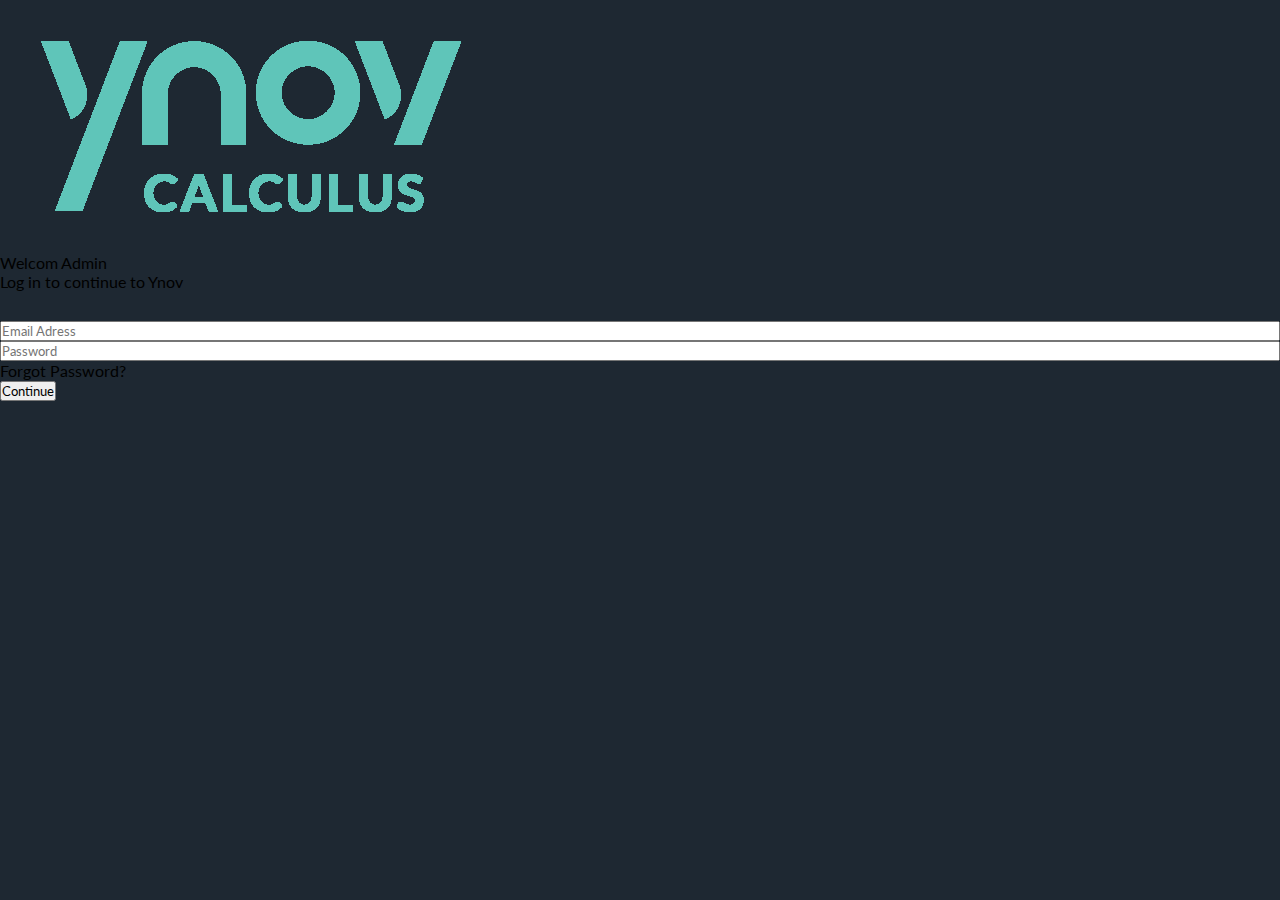
<file: login.admin.html>
<!DOCTYPE html>
<html lang="en">

<head>
    <meta charset="UTF-8">
    <meta http-equiv="X-UA-Compatible" content="IE=edge">
    <meta name="viewport" content="width=device-width, initial-scale=1.0">
    <title>Ynov | Calculus I | Login Admin</title>
    <link rel="stylesheet" href="style1.css">
</head>

<body>
    <div class="rect_login">
        <div class="logo_login">
            <a href="./index.html">
            <img src="./chartegraphique/logoNV.png">
        </a>
        </div>
        <div class="text_login">
            <p class="we_login">Welcom Admin</p>
            <p class="we2_login">Log in to continue to Ynov</p>
        </div>
        <form class="login_form" action="./Youssef/profile.html" method="post" name="form" onsubmit="return validated()">
                <input placeholder="Email Adress" type="email" name="email" class="input" required>
                <input placeholder="Password" type="password">
        </form>
        <div class="f_psw_login">
            <p>Forgot Password?</p>
        </div>
        <button type="submit">Continue</button>
    </div>
    </div>
</body>

</html>
</file>
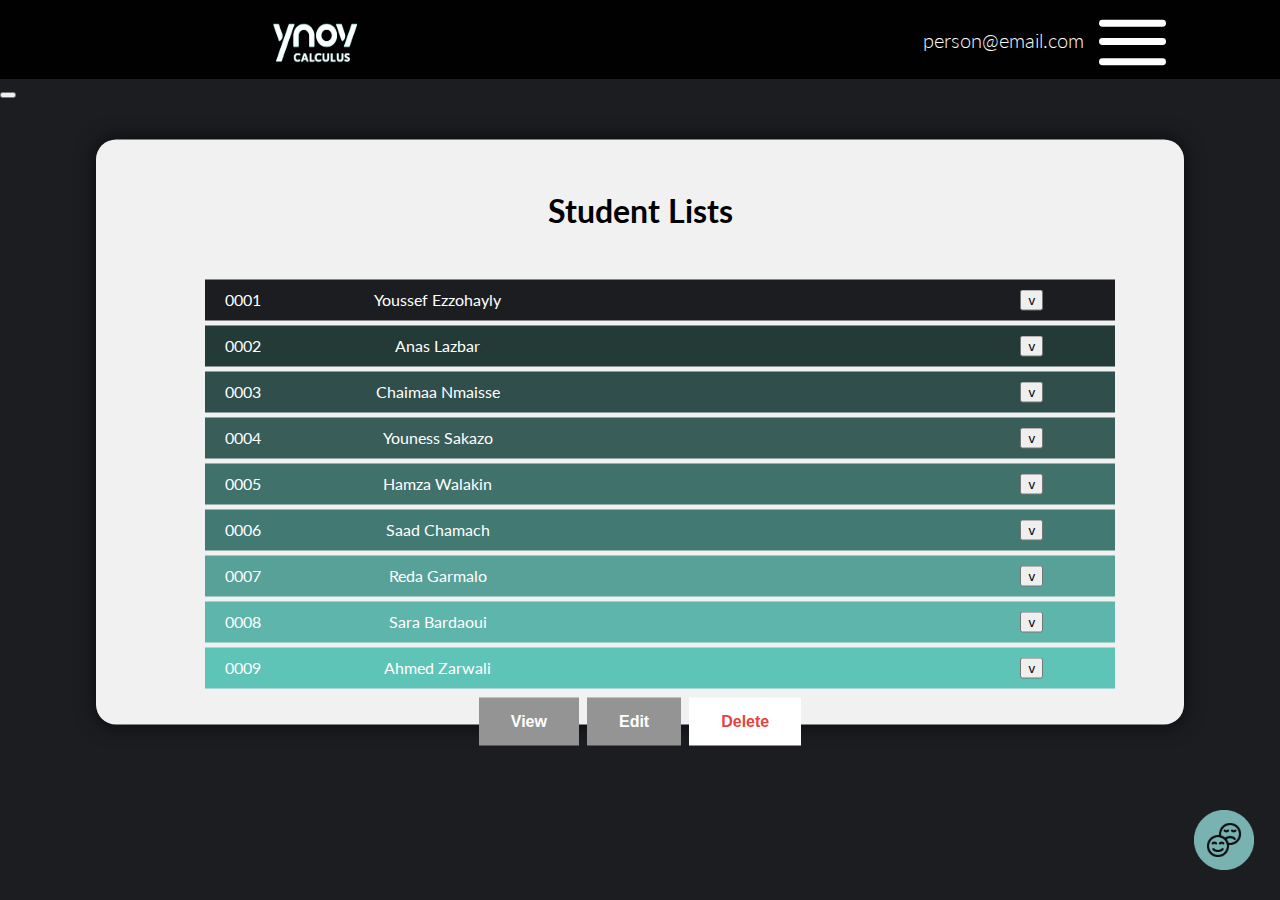
<file: Youssef/liste.html>
<!DOCTYPE html>
<html lang="en">
<head>
    
    <meta charset="UTF-8">
    <meta http-equiv="X-UA-Compatible" content="IE=edge">
    <meta name="viewport" content="width=device-width, initial-scale=1.0">
    <title>student list</title>
    <link rel="stylesheet" href="liste.css">
    <script defer src="script.js"></script>

    
</head>
<body>
    <div class="nav-bar">
        <div class="container">
    <a  href="#">
        <img id="logo-img1" src="logo_WHITE.png" alt="logo">
        <img id="logo-img2" src="logo_green.png" alt="logo">
    </a>
    <div class="burger">
    <h5>person@email.com</h5>
    <div class="menu">
    <img style="width: 60%;" src="BURGER.svg" alt="burger">
</div>
</div>
</div>
</div>
    <nav>
<ul hidden>
<li><a href="">  >  Student Dashboard  </a> </li>
<li><a href="">  >  Settings  </a> </li>
<li><a href="">  >  Contact  </a> </li>
<li><a href="">  >  Log out  </a> </li>
</ul>
    </nav>
    <div class="containerSelction">
<h1 style="text-align: center;">Student Lists</h1>
        <ul>
          
            <li>
                
                <span class="ID">0001</span>
                <span class="name">Youssef Ezzohayly</span>
                <button class="vvvv" onclick="show_hide()" > v </button>
                
            </li>
            <li>
                <span class="ID">0002</span>
                <span class="name">Anas Lazbar</span>
                <button class="vvvv" onclick="show_hide()" > v </button>
                
            </li>
            <li>
                <span class="ID">0003</span>
                <span class="name">Chaimaa Nmaisse</span>
                <button class="vvvv" onclick="show_hide()" > v </button>
                
            </li>
            <li>
                <span class="ID">0004</span>
                <span class="name">Youness Sakazo</span>
                <button class="vvvv" onclick="show_hide()" > v </button>
                
            </li>
            <li>
                <span class="ID">0005</span>
                <span class="name">Hamza Walakin</span>
                <button class="vvvv" onclick="show_hide()" > v </button>
                
            </li>
            <li>
                <span class="ID">0006</span>
                <span class="name">Saad Chamach</span>
                <button class="vvvv" onclick="show_hide()" > v </button>
                
            </li>
            <li>
                <span class="ID">0007</span>
                <span class="name">Reda Garmalo</span>
                <button class="vvvv" onclick="show_hide()" > v </button>
              
            </li>
            <li>
                <span class="ID">0008</span>
                <span class="name">Sara Bardaoui</span>
                <button class="vvvv" onclick="show_hide()" > v </button>
                
            </li>
            <li>
                <span class="ID">0009</span>
                <span class="name">Ahmed Zarwali</span>
                <button class="vvvv" onclick="show_hide()" > v </button>
                
            </li>


        </ul>
<div id="v">
<button class="button5 button10">View</button>
<button class="button5 button11">Edit</button>
<button class="button5 button12">Delete</button>

</div>



</div>


<button data-modal-target="#modal"><img style="position: absolute; top: 90%; right: 2%; cursor: pointer;" src="Feedback-icon.png" alt="chat"></button>
  <div class="modal" id="modal">
    <div class="modal-header">
      <div class="title1">HOW CAN WE HELP ?</div>
      <button data-close-button class="close-button">&times;</button>
    </div>
    <div class="modal-body">
      <div class="icon1">
          <img src="A.png" alt="A">
        </div>
        <div>
          <h3>Help Center</h3>
          <p>Answers to fequently asked questions</p>
        </div>
      </div>
      <div class="modal-body">
        <div class="icon1">
          <img src="B.png" alt="B">
        </div>
        <div>
          <h3>Student success</h3>
          <p>Help with general questions or issues</p>
        </div>
      </div>
      <div class="modal-body">
        <div class="icon1">
          <img src="C.png" alt="c">
        </div>
        <div>
          <h3>Feedback</h3>
          <p>Let us know how we're doing!</p>
        </div>
</div>

      
    </div>
  </div>
  <div id="overlay"></div>



</body>
</html>
</file>
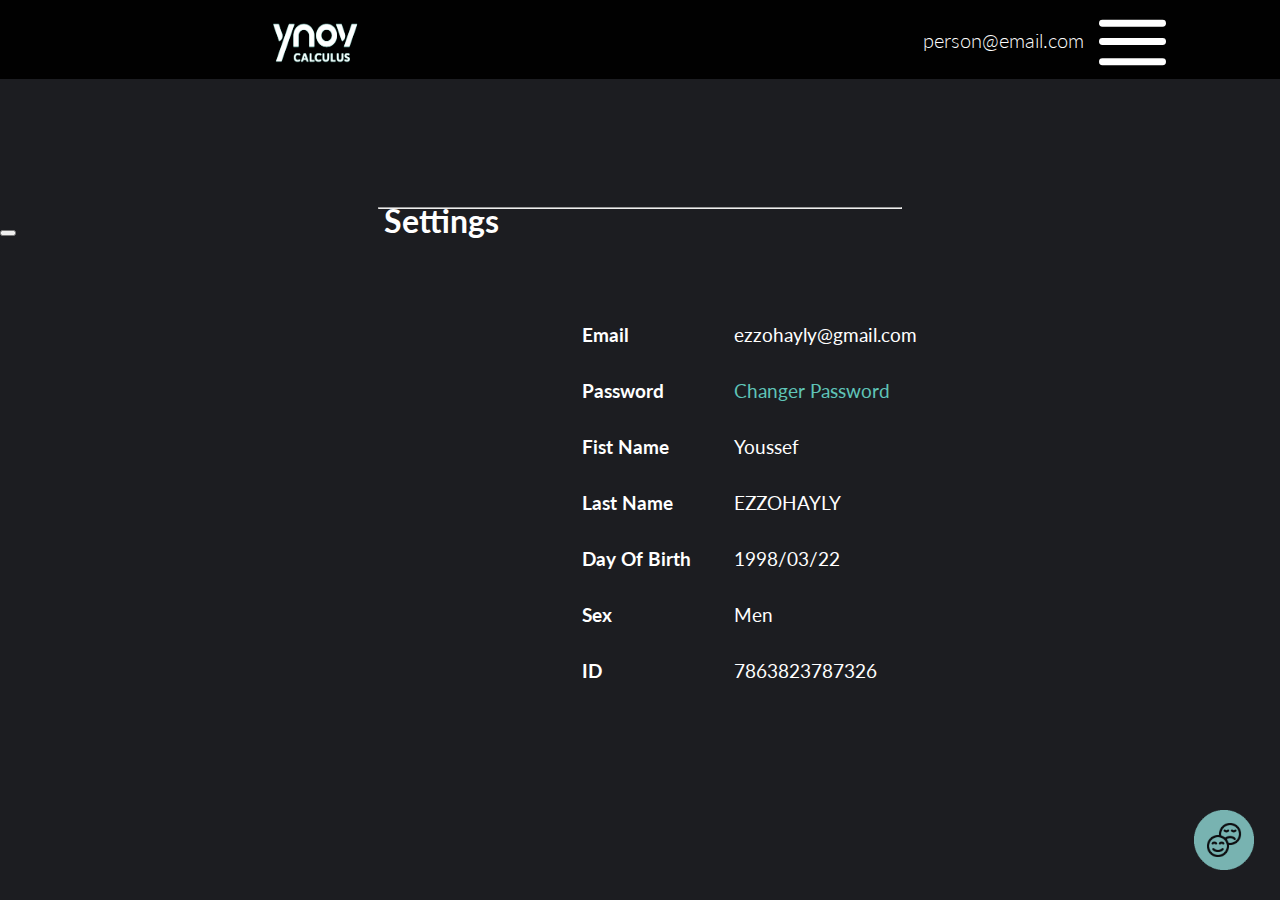
<file: Youssef/setting.html>
<!DOCTYPE html>
<html lang="en">
<head>
    <meta charset="UTF-8">
    <meta http-equiv="X-UA-Compatible" content="IE=edge">
    <meta name="viewport" content="width=device-width, initial-scale=1.0">
    <title>Setting</title>
    <link rel="stylesheet" href="setting.css">
    <script defer src="script.js"></script>

</head>
<body>
  
    <div class="nav-bar">
        <div class="container">
    <a  href="#">
        <img id="logo-img1" src="logo_WHITE.png" alt="logo">
        <img id="logo-img2" src="logo_green.png" alt="logo">
    </a>
    <div class="burger">
    <h5>person@email.com</h5>
    <div class="menu">
       
    <img style="width: 60%;" src="BURGER.svg" alt="burger">
</div>
</div>
</div>
</div>
<div class="titile-setting" >
<h1 >Settings</h1>
</div>
<hr>


<table>
    <tr style="color: white;">
        <th>Email</th>
        <td>ezzohayly@gmail.com</td>
    </tr>
    <tr style="color: white;">
        <th>Password</th>
        <td style="color: #5FC4B8;">Changer Password</td>
       
        <td  class="edit1">Edit</td>

    </tr>
    <tr style="color: white;">
        <th>Fist Name</th>
        <td>Youssef</td>
    </tr>
    <tr style="color: white;">
        <th>Last Name</th>
        <td>EZZOHAYLY</td>
    </tr>
    <tr style="color: white;">
        <th>Day Of Birth</th>
        <td>1998/03/22</td>
    </tr>
    <tr style="color: white;">
        <th>Sex</th>
        <td>Men</td>
    </tr>
    <tr style="color: white;">
        <th>ID</th>
        <td>7863823787326</td>
    </tr>
</table>

<button data-modal-target="#modal"><img style="position: absolute; top: 90%; right: 2%; cursor: pointer;" src="Feedback-icon.png" alt="chat"></button>
<div class="modal" id="modal">
  <div class="modal-header">
    <div class="title1">HOW CAN WE HELP ?</div>
    <button data-close-button class="close-button">&times;</button>
  </div>
  <div class="modal-body">
    <div class="icon1">
        <img src="A.png" alt="A">
      </div>
      <div>
        <h3>Help Center</h3>
        <p>Answers to fequently asked questions</p>
      </div>
    </div>
    <div class="modal-body">
      <div class="icon1">
        <img src="B.png" alt="B">
      </div>
      <div>
        <h3>Student success</h3>
        <p>Help with general questions or issues</p>
      </div>
    </div>
    <div class="modal-body">
      <div class="icon1">
        <img src="C.png" alt="c">
      </div>
      <div>
        <h3>Feedback</h3>
        <p>Let us know how we're doing!</p>
      </div>
</div>

    
  </div>
</div>
<div id="overlay"></div>

</body>
</html>
</file>
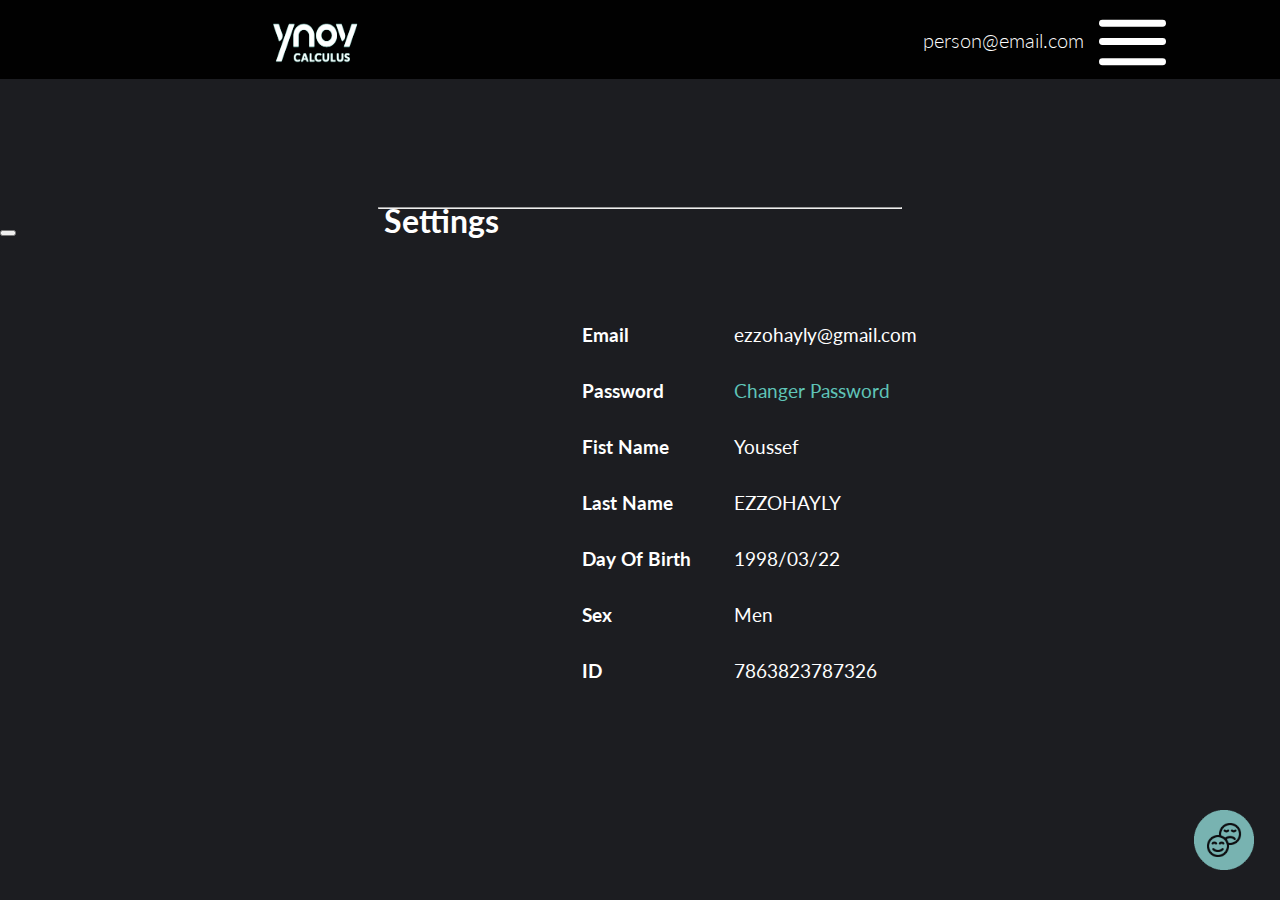
<file: Youssef/settingAdmin.html>
<!DOCTYPE html>
<html lang="en">
<head>
    <meta charset="UTF-8">
    <meta http-equiv="X-UA-Compatible" content="IE=edge">
    <meta name="viewport" content="width=device-width, initial-scale=1.0">
    <title>Setting admin</title>
    <link rel="stylesheet" href="setting.css">
    <script defer src="script.js"></script>

</head>
<body>
  
    <div class="nav-bar">
        <div class="container">
    <a  href="#">
        <img id="logo-img1" src="logo_WHITE.png" alt="logo">
        <img id="logo-img2" src="logo_green.png" alt="logo">
    </a>
    <div class="burger">
    <h5>person@email.com</h5>
    <div class="menu">
       
    <img style="width: 60%;" src="BURGER.svg" alt="burger">
</div>
</div>
</div>
</div>
<div class="titile-setting" >
<h1 >Settings</h1>
</div>
<hr>


<table>
    <tr style="color: white;">
        <th>Email</th>
        <td>ezzohayly@gmail.com</td>
        <td  class="edit1">Edit</td>
    </tr>
    <tr style="color: white;">
        <th>Password</th>
        <td style="color: #5FC4B8;">Changer Password</td>
       
       

    </tr>
    <tr style="color: white;">
        <th>Fist Name</th>
        <td>Youssef</td>
        <td  class="edit1">Edit</td>
    </tr>
    <tr style="color: white;">
        <th>Last Name</th>
        <td>EZZOHAYLY</td>
        <td  class="edit1">Edit</td>
    </tr>
    <tr style="color: white;">
        <th>Day Of Birth</th>
        <td>1998/03/22</td>
        <td  class="edit1">Edit</td>
    </tr>
    <tr style="color: white;">
        <th>Sex</th>
        <td>Men</td>
        <td  class="edit1">Edit</td>
    </tr>
    <tr style="color: white;">
        <th>ID</th>
        <td>7863823787326</td>
        <td  class="edit1">Edit</td>
    </tr>
</table>

<button data-modal-target="#modal"><img style="position: absolute; top: 90%; right: 2%; cursor: pointer;" src="Feedback-icon.png" alt="chat"></button>
<div class="modal" id="modal">
  <div class="modal-header">
    <div class="title1">HOW CAN WE HELP ?</div>
    <button data-close-button class="close-button">&times;</button>
  </div>
  <div class="modal-body">
    <div class="icon1">
        <img src="A.png" alt="A">
      </div>
      <div>
        <h3>Help Center</h3>
        <p>Answers to fequently asked questions</p>
      </div>
    </div>
    <div class="modal-body">
      <div class="icon1">
        <img src="B.png" alt="B">
      </div>
      <div>
        <h3>Student success</h3>
        <p>Help with general questions or issues</p>
      </div>
    </div>
    <div class="modal-body">
      <div class="icon1">
        <img src="C.png" alt="c">
      </div>
      <div>
        <h3>Feedback</h3>
        <p>Let us know how we're doing!</p>
      </div>
</div>

    
  </div>
</div>
<div id="overlay"></div>

</body>
</html>
</file>
<file: style1.css>
@import url("https://fonts.googleapis.com/css2?family=Lato:wght@100;300;400;700;900&display=swap");
* {
  margin: 0;
  padding: 0;
  -webkit-box-sizing: border-box;
          box-sizing: border-box;
  font-family: Lato;
}

body {
  width: 100%;
  height: 100%;
  overflow-x: hidden;
  background: #1e2832;
}

body .interface .navbar {
  position: fixed;
  margin-top: 30px;
  margin-left: 90px;
  display: -webkit-box;
  display: -ms-flexbox;
  display: flex;
  -webkit-box-orient: horizontal;
  -webkit-box-direction: normal;
      -ms-flex-direction: row;
          flex-direction: row;
}

body .interface .navbar .logo {
  width: 120px;
}

body .interface .navbar .logo .logo1 {
  display: -webkit-box;
  display: -ms-flexbox;
  display: flex;
}

body .interface .navbar .logo .logo2 {
  display: -webkit-box;
  display: -ms-flexbox;
  display: flex;
  opacity: 0%;
  margin-top: -89px;
}

body .interface .navbar .logo .logo2:hover {
  display: -webkit-box;
  display: -ms-flexbox;
  display: flex;
  opacity: 100%;
}

body .interface .navbar .menuburg ul {
  display: -webkit-box;
  display: -ms-flexbox;
  display: flex;
  -webkit-box-orient: horizontal;
  -webkit-box-direction: normal;
      -ms-flex-direction: row;
          flex-direction: row;
  gap: 30px;
  text-decoration: none;
  margin-top: 20px;
  margin-left: 60px;
  color: white;
  font-size: 15px;
  list-style: none;
}

body .interface .navbar .menuburg ul li {
  cursor: pointer;
}

body .interface .navbar .menuburg ul li:hover {
  color: #5fc4b8;
}

body .interface .space {
  margin-left: 650px;
  display: -webkit-box;
  display: -ms-flexbox;
  display: flex;
}

body .interface .signup {
  margin-top: 10px;
  display: -webkit-box;
  display: -ms-flexbox;
  display: flex;
  -webkit-box-orient: horizontal;
  -webkit-box-direction: normal;
      -ms-flex-direction: row;
          flex-direction: row;
  cursor: pointer;
}

body .interface .signup img {
  width: 35px;
  height: 35px;
  margin-top: 10px;
}

body .interface .signup p {
  color: white;
  margin-top: 15px;
  margin-left: 30px;
  font-size: 15px;
}

body .interface .signup p:hover {
  color: #5fc4b8;
}

body .interface .signup button {
  margin-left: 30px;
  padding: 15px 15px;
  padding-left: 30px;
  padding-right: 30px;
  border-radius: 50px;
  border: none;
  color: white;
  background: -webkit-gradient(linear, left top, right top, from(#5fc4b8), color-stop(2, #01509e));
  background: linear-gradient(90deg, #5fc4b8, #01509e 2);
  cursor: pointer;
}

body .interface .signup button:hover {
  background: none;
  border: 1px solid;
  border-color: white;
  -webkit-transition: 0.02s;
  transition: 0.02s;
}

body .interface img {
  width: 100%;
}

body .interface .mobilebck {
  display: none;
}

body .interface .rect {
  display: -webkit-box;
  display: -ms-flexbox;
  display: flex;
  width: 900px;
  height: 300px;
  border: 3px solid #5fc4b8;
  position: absolute;
  top: 250px;
  left: 500px;
}

body .interface .rect .textinterface .mintext1 {
  display: -webkit-box;
  display: -ms-flexbox;
  display: flex;
  color: white;
  font-size: 52px;
  font-weight: 300;
  position: absolute;
  top: 20px;
  left: 120px;
  text-align: center;
  margin-top: 10px;
}

body .interface .rect .textinterface .mintext2 {
  display: -webkit-box;
  display: -ms-flexbox;
  display: flex;
  position: relative;
  top: 180px;
  left: 360px;
  color: white;
  font-size: 14px;
  font-weight: 700;
}

body .interface .logotextinterface {
  display: -webkit-box;
  display: -ms-flexbox;
  display: flex;
  -webkit-box-orient: horizontal;
  -webkit-box-direction: normal;
      -ms-flex-direction: row;
          flex-direction: row;
  width: 150px;
  height: 40px;
  gap: 30px;
  position: relative;
  top: 220px;
  left: 125px;
}

body .interface2 {
  position: relative;
  font-size: 40px;
  margin-bottom: 100px;
}

body .interface2 .titre1inter2 {
  color: white;
  font-weight: 400;
  display: -webkit-box;
  display: -ms-flexbox;
  display: flex;
  -webkit-box-pack: center;
      -ms-flex-pack: center;
          justify-content: center;
}

body .interface2 .pint1 {
  display: -webkit-box;
  display: -ms-flexbox;
  display: flex;
  -webkit-box-pack: center;
      -ms-flex-pack: center;
          justify-content: center;
}

body .interface2 .pinttext1 img {
  position: absolute;
  left: 480px;
}

body .interface2 .pint2 {
  display: -webkit-box;
  display: -ms-flexbox;
  display: flex;
  -webkit-box-pack: center;
      -ms-flex-pack: center;
          justify-content: center;
  margin-top: 270px;
}

body .interface2 .textpint {
  position: relative;
  top: -430px;
  left: 1020px;
  text-align: left;
  padding-right: 1450px;
}

body .interface2 .textpint h4 {
  color: white;
  font-size: 30px;
  margin-bottom: 20px;
}

body .interface2 .textpint p {
  font-size: 20px;
  color: white;
}

body .interface2 .pint3 {
  position: relative;
  bottom: 180px;
  left: 1100px;
}

body .interface2 .pint3 img {
  margin-top: 50px;
  margin-left: 50px;
}

body .interface2 .pint3 .textpint3 {
  position: relative;
  right: 730px;
  bottom: 260px;
  padding-right: 1200px;
}

body .interface2 .pint3 .textpint3 h4 {
  color: white;
  font-size: 30px;
  margin-bottom: 20px;
}

body .interface2 .pint3 .textpint3 p {
  color: white;
  font-size: 20px;
}

body .interface3 .imginter3 img {
  position: relative;
  bottom: 250px;
  width: 100%;
}

body .interface3 .imginter3 .iphonex_bck {
  display: none;
}

body .interface3 .textinterface3 {
  position: relative;
  bottom: 620px;
  color: white;
  margin-left: 380px;
}

body .interface3 .textinterface3 h1 {
  font-weight: bold;
  font-size: 50px;
  margin-bottom: 20px;
  color: #5fc4b8;
}

body .interface3 .textinterface3 h3 {
  margin-bottom: 10px;
  font-size: 27px;
}

body .interface3 .textinterface3 p {
  padding-right: 1000px;
  font-size: 16px;
  margin-bottom: 20px;
}

body .interface3 .textinterface3 .plus {
  font-size: 19px;
  font-weight: bold;
  cursor: pointer;
}

body .interface4 {
  display: -webkit-box;
  display: -ms-flexbox;
  display: flex;
  -webkit-box-pack: center;
      -ms-flex-pack: center;
          justify-content: center;
  -webkit-box-orient: vertical;
  -webkit-box-direction: normal;
      -ms-flex-direction: column;
          flex-direction: column;
  position: relative;
  bottom: 350px;
}

body .interface4 .textface3 {
  display: -webkit-box;
  display: -ms-flexbox;
  display: flex;
  -webkit-box-pack: center;
      -ms-flex-pack: center;
          justify-content: center;
  color: white;
  font-size: 34px;
  margin-bottom: 80px;
}

body .interface4 .troistext {
  display: -webkit-box;
  display: -ms-flexbox;
  display: flex;
  -webkit-box-pack: center;
      -ms-flex-pack: center;
          justify-content: center;
  color: white;
  margin-left: 490px;
  margin-right: 330px;
}

body .interface4 .troistext .titre1 {
  font-size: 20px;
  font-weight: bold;
  margin-bottom: 20px;
}

body .interface4 .troistext .titre2 {
  font-size: 16px;
  padding-right: 120px;
  margin-bottom: 23px;
}

body .interface4 .troistext .titre3 {
  color: #5fc4b8;
  cursor: pointer;
}

body .interface4 .troistext .titre3:hover {
  color: white;
}

body footer {
  width: 100%;
  height: 600px;
  position: absolute;
  top: 3400px;
  background: -webkit-gradient(linear, left top, left bottom, from(#1e2832), to(#2f3f50));
  background: linear-gradient(180deg, #1e2832, #2f3f50);
}

body footer .bas1 {
  display: -webkit-box;
  display: -ms-flexbox;
  display: flex;
  -webkit-box-orient: horizontal;
  -webkit-box-direction: normal;
      -ms-flex-direction: row;
          flex-direction: row;
  gap: 250px;
  -webkit-box-pack: center;
      -ms-flex-pack: center;
          justify-content: center;
  margin-top: 100px;
  margin-bottom: 40px;
}

body footer .bas1 p {
  text-align: left;
  color: white;
  font-size: 16px;
}

body footer .bas1 .rectbas1 {
  width: 476px;
  height: 45px;
  background-color: #d3d3d3;
  border-radius: 8px;
}

body footer .bas1 .rectbas1 p {
  color: #707070;
  padding: 10px;
  margin-left: 10px;
}

body footer .bas1 .rectbas1 button {
  position: relative;
  bottom: 39.5px;
  left: 370px;
  padding: 14.5px;
  border: none;
  border-radius: 8px;
  padding-left: 30px;
  padding-right: 30px;
  color: white;
  background: -webkit-gradient(linear, left top, right top, from(#5fc4b8), to(#01509e));
  background: linear-gradient(90deg, #5fc4b8, #01509e);
}

body footer .bas2 {
  display: -webkit-box;
  display: -ms-flexbox;
  display: flex;
  -webkit-box-pack: center;
      -ms-flex-pack: center;
          justify-content: center;
  gap: 800px;
  margin-bottom: 40px;
}

body footer .bas2 .reseau {
  display: -webkit-box;
  display: -ms-flexbox;
  display: flex;
  -webkit-box-orient: horizontal;
  -webkit-box-direction: normal;
      -ms-flex-direction: row;
          flex-direction: row;
  gap: 20px;
  margin-top: 10px;
}

body footer .bas2 .reseau .img1 {
  width: 15px;
  height: 30px;
}

body footer .bas2 .reseau .img2 {
  width: 30px;
  height: 30px;
}

body footer .bas2 .reseau .img3 {
  width: 29px;
  height: 27px;
}

body footer .bas2 .langue_rect {
  display: -webkit-box;
  display: -ms-flexbox;
  display: flex;
  width: 296px;
  height: 40px;
  background-color: none;
  border: 1px solid white;
  -webkit-box-orient: horizontal;
  -webkit-box-direction: normal;
      -ms-flex-direction: row;
          flex-direction: row;
  cursor: pointer;
}

body footer .bas2 .langue_rect img {
  margin-top: 10px;
  margin-left: 12px;
  margin-right: 8px;
}

body footer .bas2 .langue_rect p {
  font-size: 15px;
  color: white;
  font-weight: bold;
  margin-top: 8px;
  margin-right: 140px;
}

body footer .bas2 .langue_rect .img11 {
  margin-top: 15px;
}

body footer .bas3 {
  display: -webkit-box;
  display: -ms-flexbox;
  display: flex;
  -webkit-box-pack: center;
      -ms-flex-pack: center;
          justify-content: center;
  gap: 275px;
}

body footer .bas3 p {
  font-size: 14px;
  font-weight: bold;
  color: white;
}

body footer .bas4 {
  display: -webkit-box;
  display: -ms-flexbox;
  display: flex;
  color: white;
  position: relative;
  bottom: 20px;
  -webkit-box-pack: center;
      -ms-flex-pack: center;
          justify-content: center;
  margin-right: 700px;
}

body footer .bas4 .logofot {
  position: relative;
  right: 81px;
}

body footer .bas4 .logofot .img_logo_fot2 {
  position: relative;
  top: 10px;
  margin-left: 20px;
  margin-right: 20px;
}

body footer .bas4 .logofot .img_logo_fot3 {
  position: relative;
  top: 23px;
  right: 40px;
}

body footer .bas5 {
  display: -webkit-box;
  display: -ms-flexbox;
  display: flex;
  -webkit-box-pack: center;
      -ms-flex-pack: center;
          justify-content: center;
  color: white;
  margin-top: 60px;
  cursor: pointer;
}

body footer .bas6 {
  display: -webkit-box;
  display: -ms-flexbox;
  display: flex;
  -webkit-box-pack: center;
      -ms-flex-pack: center;
          justify-content: center;
  -webkit-box-align: center;
      -ms-flex-align: center;
          align-items: center;
  width: 100%;
  height: 50px;
  margin-top: 40px;
  background-color: #d3d3d3;
}

body footer .bas6 p {
  color: black;
}

body footer .bas6 p:hover {
  color: #5fc4b8;
}

body form {
  display: -webkit-box;
  display: -ms-flexbox;
  display: flex;
  -webkit-box-pack: center;
      -ms-flex-pack: center;
          justify-content: center;
  margin-top: 30px;
  -webkit-box-orient: vertical;
  -webkit-box-direction: normal;
      -ms-flex-direction: column;
          flex-direction: column;
}

body form .rect_login {
  display: -webkit-box;
  display: -ms-flexbox;
  display: flex;
  margin: 0 auto;
  margin-top: 20px;
  width: 401px;
  height: auto;
  background-color: white;
  border-radius: 8px;
  -webkit-box-orient: vertical;
  -webkit-box-direction: normal;
      -ms-flex-direction: column;
          flex-direction: column;
}

body form .rect_login .logo_login {
  display: -webkit-box;
  display: -ms-flexbox;
  display: flex;
  margin: 0 auto;
  margin-top: 40px;
}

body form .rect_login .logo_login img {
  width: 190px;
  height: 100px;
}

body form .rect_login .text_login {
  display: -webkit-box;
  display: -ms-flexbox;
  display: flex;
  -webkit-box-pack: center;
      -ms-flex-pack: center;
          justify-content: center;
  -webkit-box-orient: vertical;
  -webkit-box-direction: normal;
      -ms-flex-direction: column;
          flex-direction: column;
  margin-top: 30px;
  margin-bottom: 20px;
  gap: 18px;
}

body form .rect_login .text_login .we_login {
  font-size: 30px;
  color: black;
  text-align: center;
}

body form .rect_login .text_login .we2_login {
  font-size: 20px;
  color: black;
  text-align: center;
}

body form .rect_login input {
  padding-top: 16px;
  padding-bottom: 16px;
  margin-left: 40px;
  margin-right: 40px;
  margin-bottom: 20px;
  padding-left: 20px;
  font-size: 18px;
}

body form .rect_login .ex_gender {
  margin-top: -8px;
  color: #949494;
  margin-left: 40px;
}

body form .rect_login .f_psw_login p {
  color: #5fc4b8;
  margin-top: 20px;
  margin-bottom: 40px;
  margin-left: 40px;
  cursor: pointer;
}

body form .rect_login button {
  display: -webkit-box;
  display: -ms-flexbox;
  display: flex;
  -webkit-box-pack: center;
      -ms-flex-pack: center;
          justify-content: center;
  margin-left: 40px;
  margin-right: 40px;
  margin-bottom: 30px;
  padding-top: 20px;
  padding-bottom: 20px;
  font-size: 16px;
  color: white;
  outline: none;
  cursor: pointer;
  font-weight: 500;
  background: #949494;
  border-radius: 3px;
  border: none;
}

body form .rect_login button:hover {
  background: #5fc4b8;
  -webkit-transition: 0.3s;
  transition: 0.3s;
}

body form .rect_login .khatt_login {
  width: 100%;
  height: 0.5px;
  background-color: #949494;
  margin-bottom: 20px;
}

body form .rect_login .signup_login {
  font-size: 16px;
  margin-left: 40px;
  margin-bottom: 20px;
  color: #949494;
}

body form .rect_login .signup_login span {
  color: #5fc4b8;
  text-decoration: none;
  cursor: pointer;
}

@media only screen and (max-width: 375px) {
  body .interface .navbar {
    position: none;
  }
  body .interface .navbar .logo {
    display: -webkit-box;
    display: -ms-flexbox;
    display: flex;
    margin-left: 36px;
    margin-top: -10px;
    width: 130px;
  }
  body .interface .navbar .menuburg {
    display: none;
  }
  body .interface .navbar .space {
    display: none;
  }
  body .interface .navbar .signup {
    position: absolute;
    top: 70px;
    left: -50px;
  }
  body .interface .background {
    display: none;
  }
  body .interface .mobilebck {
    display: -webkit-box;
    display: -ms-flexbox;
    display: flex;
  }
  body .interface .rect {
    width: 300px;
    height: 400px;
    left: 40px;
  }
  body .interface .rect .textinterface .mintext1 {
    left: 0px;
    font-size: 30px;
  }
  body .interface .rect .textinterface .mintext2 {
    left: 80px;
  }
  body .interface .rect .logotextinterface {
    -webkit-box-orient: vertical;
    -webkit-box-direction: normal;
        -ms-flex-direction: column;
            flex-direction: column;
    position: absolute;
    right: 170px;
    top: 250px;
    gap: 20px;
  }
  body .interface2 .titre1inter2 {
    margin-bottom: 30px;
    position: relative;
    top: 250px;
  }
  body .interface2 .titre1inter2 p {
    color: white;
    font-size: 21px;
  }
  body .interface2 .pint1 {
    display: none;
  }
  body .interface2 .pint2 {
    display: none;
  }
  body .interface2 .pinttext1 img {
    width: 250px;
    left: 60px;
    top: 170px;
    margin-top: 150px;
  }
  body .interface2 .textpint {
    top: 460px;
    left: 40px;
    padding-right: 0px;
  }
  body .interface2 .textpint p {
    font-size: 16px;
  }
  body .interface2 .textpint h4 {
    font-size: 20px;
  }
  body .interface2 .pint3 {
    left: 0px;
    top: 500px;
  }
  body .interface2 .pint3 img {
    margin-left: 12px;
  }
  body .interface2 .pint3 .textpint3 {
    position: relative;
    left: 40px;
    top: 50px;
    padding-right: 50px;
  }
  body .interface2 .pint3 .textpint3 h4 {
    font-size: 20px;
  }
  body .interface2 .pint3 .textpint3 p {
    font-size: 16px;
  }
  body .interface3 img {
    display: none;
  }
  body .interface3 .imginter3 .iphonex_bck {
    display: -webkit-box;
    display: -ms-flexbox;
    display: flex;
    position: relative;
    top: 600px;
  }
  body .interface3 .imginter3 .textinterface3 {
    margin-left: 30px;
    bottom: 0px;
    top: 240px;
  }
  body .interface3 .imginter3 .textinterface3 h1 {
    font-size: 25px;
  }
  body .interface3 .imginter3 .textinterface3 h3 {
    font-size: 18px;
  }
  body .interface3 .imginter3 .textinterface3 p {
    font-size: 16px;
    padding-right: 20px;
  }
  body .interface3 .imginter3 .textinterface3 .plus {
    font-size: 16px;
  }
  body .interface4 .textface3 {
    display: -webkit-box;
    display: -ms-flexbox;
    display: flex;
    font-size: 22px;
    position: relative;
    top: 800px;
    text-align: center;
    -webkit-box-pack: center;
        -ms-flex-pack: center;
            justify-content: center;
  }
  body .interface4 .troistext {
    -webkit-box-orient: vertical;
    -webkit-box-direction: normal;
        -ms-flex-direction: column;
            flex-direction: column;
    margin-left: 0px;
    margin-right: 0px;
    text-align: center;
    position: relative;
    top: 780px;
  }
  body .interface4 .troistext .troistext1 {
    margin-bottom: 20px;
  }
  body .interface4 .troistext .troistext1 .titre2 {
    margin-left: 30px;
    padding-right: 20px;
  }
  body .interface4 .troistext .troistext2 {
    margin-bottom: 20px;
  }
  body .interface4 .troistext .troistext2 .titre2 {
    margin-left: 30px;
    padding-right: 20px;
  }
  body .interface4 .troistext .troistext3 {
    margin-bottom: 20px;
  }
  body .interface4 .troistext .troistext3 .titre2 {
    margin-left: 30px;
    padding-right: 20px;
  }
  body footer {
    top: 3600px;
    height: 1200px;
  }
  body footer .bas1 {
    margin-top: 20px;
    -webkit-box-orient: vertical;
    -webkit-box-direction: normal;
        -ms-flex-direction: column;
            flex-direction: column;
    gap: 60px;
  }
  body footer .bas1 p {
    text-align: center;
    -webkit-box-pack: center;
        -ms-flex-pack: center;
            justify-content: center;
  }
  body footer .bas1 .rectbas1 {
    width: 330px;
    margin-left: 23px;
  }
  body footer .bas1 .rectbas1 p {
    margin-left: 0px;
    margin-right: 190px;
  }
  body footer .bas1 .rectbas1 button {
    left: 230px;
  }
  body footer .bas2 {
    -webkit-box-orient: vertical;
    -webkit-box-direction: normal;
        -ms-flex-direction: column;
            flex-direction: column;
    gap: 50px;
  }
  body footer .bas2 .reseau {
    -webkit-box-pack: center;
        -ms-flex-pack: center;
            justify-content: center;
    margin-top: 40px;
  }
  body footer .bas2 .langue_rect {
    margin-left: 45px;
  }
  body footer .bas3 {
    -webkit-box-orient: vertical;
    -webkit-box-direction: normal;
        -ms-flex-direction: column;
            flex-direction: column;
    gap: 50px;
    margin-left: 43px;
  }
  body footer .bas4 {
    margin-right: 0px;
    text-align: center;
    -webkit-box-align: center;
        -ms-flex-align: center;
            align-items: center;
    -webkit-box-pack: center;
        -ms-flex-pack: center;
            justify-content: center;
  }
  body footer .bas4 p {
    margin-left: 43px;
  }
  body footer .bas4 .logofot {
    top: 150px;
  }
  body footer .bas4 .logofot .img_logo_fot1 {
    position: relative;
    right: 60px;
  }
  body footer .bas4 .logofot .img_logo_fot2 {
    position: relative;
    left: 90px;
    top: -36px;
  }
  body footer .bas4 .logofot .img_logo_fot3 {
    position: relative;
    top: -22px;
    left: 22px;
  }
  body footer .bas5 p {
    margin-top: 30px;
    position: relative;
    top: 40px;
    font-size: 14px;
    margin-left: 5px;
    margin-right: 5px;
    text-align: center;
  }
  body footer .bas6 {
    margin-top: 77px;
    height: 60px;
  }
  body footer .bas6 p {
    font-size: 12px;
    text-align: center;
    margin-left: 5px;
    margin-right: 5px;
  }
  body form {
    margin-top: 0px;
  }
  body form .rect_login {
    margin-top: 0px;
  }
}
/*# sourceMappingURL=style1.css.map */
</file>
<file: Youssef/liste.css>
@import url('https://fonts.googleapis.com/css2?family=Lato&display=swap');



        body{
            margin: 0;
            font-family: lato;
            background-color: #1C1D21;
        }
        .nav-bar{
            background-color: #010101;
            height:79px;
            width:100% ;
            
        }
        #logo-img1{
            position: absolute;
        }
        #logo-img1:hover{
            display: none;
        }

        .container{
            display: flex;
            justify-content: space-between;
            margin-left: 250px;
            margin-right: 15px;
        }
        .container img{
            width: 100px;
            height: 55px;
            margin: 15px;
           
        }
        .burger{
            display: flex;
            padding-right: 70px;
        }
        .burger h5
        {
            color: white; 
            margin-top: 28px; 
            font-size: 20px;
            font-weight: 300;
        }
        .menu{
            width: 100%;
            height: 100%;
        }

        .containerSelction{
  width: 85%;
  max-width: 1600px;
  height: 65%;
  background: #f1f1f1;
  position: absolute;
  top: 48%;
  left: 50%;
  transform: translate(-50%,-50%);
  padding: 30px 40px;
  box-sizing: border-box;
  border-radius: 20px;
  text-align: center;
  box-shadow: 0 0 20px #000000b3;
}










  
*, *::after, *::before {
  box-sizing: border-box;
}

.modal {
  position: fixed;
  top: 50%;
  left: 50%;
  transform: translate(-50%, -50%) scale(0);
  transition: 200ms ease-in-out;
  border: 1px solid black;
  border-radius: 10px;
  z-index: 10;
  background-color: white;
  width: 500px;
  max-width: 80%;
}

.modal.active {
  transform: translate(-50%, -50%) scale(1);
}

.modal-header {
  padding: 10px 15px;
  display: flex;
  justify-content: space-between;
  align-items: center;
  border-bottom: 1px solid black;
}

.modal-header .title {
  font-size: 1.25rem;
  font-weight: bold;
}

.modal-header .close-button {
  cursor: pointer;
  border: none;
  outline: none;
  background: none;
  font-size: 1.25rem;
  font-weight: bold;
}

.modal-body {
  padding: 10px 15px;
}

#overlay {
  position: fixed;
  opacity: 0;
  transition: 200ms ease-in-out;
  top: 0;
  left: 0;
  right: 0;
  bottom: 0;
  background-color: rgba(0, 0, 0, .5);
  pointer-events: none;
}

#overlay.active {
  opacity: 1;
  pointer-events: all;
}





.modal-body{

  display: flex;
}

ul{

width: 950px;
margin: 50px auto 0;

}

ul li {
  display: flex;
  background-color: royalblue;
  padding: 10px 20px;
  color: #fff;
  margin: 5px 0;
  transition: .5s;

}

ul li .vvvv{
  transform: translateX(400px);
}


ul li:nth-child(1){
  background-color: #1C1D21 ;
}
ul li:nth-child(2){
  background-color: #233A37;
}
ul li:nth-child(3){
  background-color: #304E4B ;
}
ul li:nth-child(4){
  background-color:#395D59 ;
}
ul li:nth-child(5){
  background-color:#41716B ;
}
ul li:nth-child(6){
  background-color: #427A73;
}
ul li:nth-child(7){
  background-color: #57A198;
}
ul li:nth-child(8){
  background-color: #5EB5AB;
}
ul li:nth-child(9){
  background-color: #5FC4B8;
}

ul li span:nth-child(1){
  width: 30px;
}

ul li span:nth-child(2){
  width: 42%;
 
}

ul li:hover {
  transform: scale(1.06);
  background: #ff3772;

}

.button5{

  border: none;
  color: white;
  padding: 15px 32px;
  text-align: center;
  text-decoration: none;
  display: inline-block;
  font-size: 16px;
  margin: 4px 2px;
  cursor: pointer;
  font-weight: bold;

}

.button10 {background-color: #949494;}
.button11 {background-color: #949494;} 
.button12 {background-color: white; color:#E64340;} 


@media only screen and (min-width: 280px) and (max-width: 375px) {
  .nav-bar{
    width:100% ;
  
    
  }
  
  body{
  
    height: 500px;
  }
  
  #logo-img1{
    position:absolute;
    left: 20px;
  
  }
  
  #logo-img2{
    display: none;
    
  }
  
  .container img{
    width: 100px;
    height: 55px;
    margin-left: 15px;
   
  }
  
  .container h5 {
    display: none;
  }
  
  
  .burger{
    display: flex;
    padding-right: 30px;
  }

  h1{
color: #fff;
  }

.vvvv{
  display: none;
}


.containerSelction {
  width: 85%;
  height: 65%;
  padding: 20px;
  background-color: rgba(255, 255, 255, 0);
  box-shadow: none;
}

ul {
  width: 100%;
  margin: 56px auto 0;
  margin: 20px auto 0;
  padding: 0;
}

ul li {
  padding: 10px 20px;
  margin: 5px 0;
  justify-content: space-between;

}

ul li span:nth-child(1){
  width: 20%;
}

ul li span:nth-child(2){
  width: 80%;
 
}
}
</file>
<file: Youssef/setting.css>
@import url('https://fonts.googleapis.com/css2?family=Lato&display=swap');



        body{
            margin: 0;
            font-family: lato;
            background-color: #1C1D21;
        }
        .nav-bar{
            background-color: #010101;
            height:79px;
            width:100% ;
            
        }
        #logo-img1{
            position: absolute;
        }
        #logo-img1:hover{
            display: none;
        }

        .container{
            display: flex;
            justify-content: space-between;
            margin-left: 250px;
            margin-right: 15px;
        }
        .container img{
            width: 100px;
            height: 55px;
            margin: 15px;
           
        }
        .burger{
            display: flex;
            padding-right: 70px;
        }
        .burger h5
        {
            color: white; 
            margin-top: 28px; 
            font-size: 20px;
            font-weight: 300;
        }
        .menu{
            width: 100%;
            height: 100%;
        }


        .edit1{
          color: #5FC4B8;
          position: relative; 
          left: 80%

        }
        
.titile-setting{
  color: white;
   position: absolute; 
   top: 20%; 
   left: 30%;

}

table{
  margin-left: auto;
  margin-right: auto;
  text-align: left;
  margin: 170px 220px;
  position: absolute;
  top: 150px;
  left: 320px;
}
th
{
    padding-left: 40px;
    padding-bottom: 30px;
    font-size: 19px;
}
td
{
    padding-left: 40px;
    padding-bottom: 30px;
    font-size:19px;
}
th td
{
    
}






  
*, *::after, *::before {
  box-sizing: border-box;
}

.modal {
  position: fixed;
  top: 50%;
  left: 50%;
  transform: translate(-50%, -50%) scale(0);
  transition: 200ms ease-in-out;
  border: 1px solid black;
  border-radius: 10px;
  z-index: 10;
  background-color: white;
  width: 500px;
  max-width: 80%;
}

.modal.active {
  transform: translate(-50%, -50%) scale(1);
}

.modal-header {
  padding: 10px 15px;
  display: flex;
  justify-content: space-between;
  align-items: center;
  border-bottom: 1px solid black;
}

.modal-header .title {
  font-size: 1.25rem;
  font-weight: bold;
}

.modal-header .close-button {
  cursor: pointer;
  border: none;
  outline: none;
  background: none;
  font-size: 1.25rem;
  font-weight: bold;
}

.modal-body {
  padding: 10px 15px;
}

#overlay {
  position: fixed;
  opacity: 0;
  transition: 200ms ease-in-out;
  top: 0;
  left: 0;
  right: 0;
  bottom: 0;
  background-color: rgba(0, 0, 0, .5);
  pointer-events: none;
}

#overlay.active {
  opacity: 1;
  pointer-events: all;
}


hr{
  width: 41%;
  margin-top: 10%;
 

}


.modal-body{

  display: flex;
}

ul{

width: 950px;
margin: 50px auto 0;

}

ul li {
  display: flex;
  background-color: royalblue;
  padding: 10px 20px;
  color: #fff;
  margin: 5px 0;
  transition: .5s;

}

@media only screen and (min-width: 280px) and (max-width: 375px) {
  .nav-bar{
    width:100% ;
  
    
  }
  
  body{
  
    height: 500px;
  }
  
  #logo-img1{
    position:absolute;
    left: 20px;
  
  }
  
  #logo-img2{
    display: none;
    
  }
  
  .container img{
    width: 100px;
    height: 55px;
    margin-left: 15px;
   
  }
  
  .container h5 {
    display: none;
  }
  
  
  .burger{
    display: flex;
    padding-right: 30px;
  }

  .titile-setting{
    color: white;
    position: absolute;
    top: 15%;
    left: 5%;

  }

  hr{
    width: 89%;
    margin-top: 33%;
  }

  table{
    text-align: left;
    position: absolute;
    top:90px;
    left: -62%;
}

th {
  padding-left: 40px;
  padding-bottom: 30px;
  font-size: 16px;

}

td {
  padding-left: 23px;
  padding-bottom: 32px;
  font-size: 16px;
}

.edit1{
  color: #5FC4B8;
  position: relative; 
  left: 5%

}

  }
</file>
